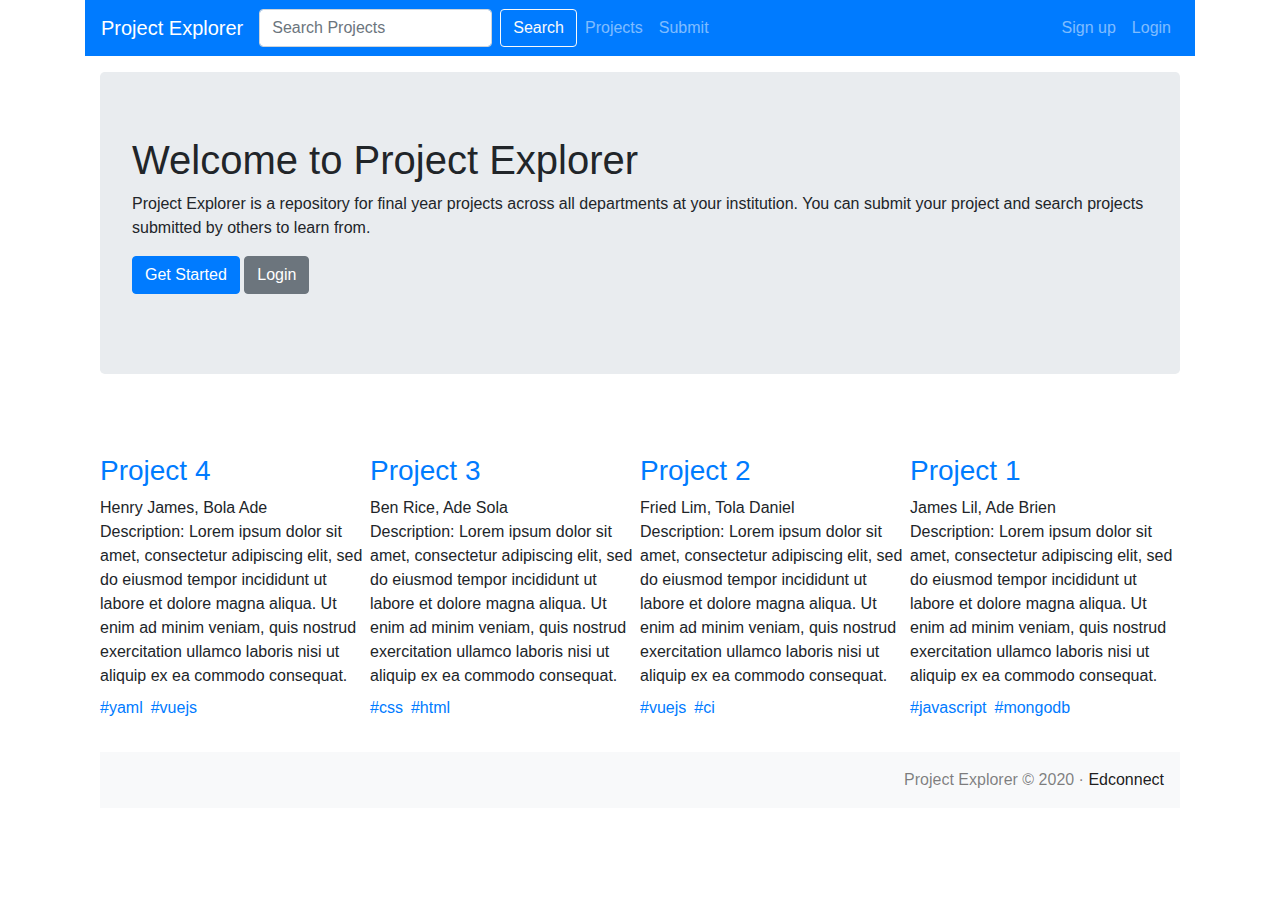
<file: app/public/project-explorer/index.html>
<!DOCTYPE html>
<html>

<head>
    <title>Project Repo App</title>
    <link rel="stylesheet" href="css/bootstrap.min.css" />
    
</head>

<body>
    <div class="container-lg">
        <nav class="navbar navbar-expand navbar-dark bg-primary"><a href="/" class="navbar-brand">Project Explorer</a>
            <form method="get" action="/projects" class="form-inline"><input type="text" placeholder="Search Projects"
                    name="search" class="mr-sm-2 form-control"><input type="hidden" name="type" value="Name"><button
                    type="submit" class="btn btn-outline-light">Search</button></form>
            <div class="mr-auto navbar-nav"><a href="/projects" data-rb-event-key="/projects"
                    class="nav-link">Projects</a><a href="/projects/submit" data-rb-event-key="/projects/submit"
                    class="nav-link">Submit</a></div>
            <div class="navbar-nav"><a href="/signup" data-rb-event-key="/signup" class="nav-link">Sign up</a><a
                    href="/login" data-rb-event-key="/login" class="nav-link">Login</a></div>
        </nav>
        <div class="my-3 container">
            <div class="jumbotron">
                <h1>Welcome to Project Explorer</h1>
                <p>Project Explorer is a repository for final year projects across all departments at your institution.
                    You can submit your project and search projects submitted by others to learn from.</p>
                <p><a href="register.html" class="btn btn-primary">Get Started</a> <a href="login.html"
                        class="btn btn-secondary">Login</a></p>
            </div>
            <div class="px-0 mb-5 container">
                <div class="row"></div>
            </div>
            <div class="d-flex flex-row-reverse justify-content-between flex-container1">
                    <section class='child-1'>
                            <h3 class="text-primary">Project 1</h3>
                            <ul class="list-unstyled">    
                                <li id="projectName">James Lil, Ade Brien</li>
                                <li id="projectDesc mt-2">Description: Lorem ipsum dolor sit amet, consectetur adipiscing elit, sed do eiusmod tempor incididunt ut labore et dolore magna aliqua. Ut enim ad minim veniam, quis nostrud exercitation ullamco laboris nisi ut aliquip ex ea commodo consequat. </li>
                                <li class="text-primary mt-2"><span class="code-inline mr-2">#javascript</span><span>#mongodb</span></li>
                            </ul>
                    </section>
                    <section class="child-2">
                            <h3 class="text-primary">Project 2</h3>
                            <ul class="list-unstyled">    
                                <li id="projectName">Fried Lim, Tola Daniel</li>
                                <li id="projectDesc mt-2">Description: Lorem ipsum dolor sit amet, consectetur adipiscing elit, sed do eiusmod tempor incididunt ut labore et dolore magna aliqua. Ut enim ad minim veniam, quis nostrud exercitation ullamco laboris nisi ut aliquip ex ea commodo consequat. </li>
                                <li class="text-primary mt-2"><span class="code-inline mr-2">#vuejs</span><span>#ci</span></li>
                            </ul>
                    </section>
                    <section class="child-3">
                            <h3 class="text-primary">Project 3</h3>
                            <ul class="list-unstyled">    
                                <li id="projectName">Ben Rice, Ade Sola</li>
                                <li id="projectDesc mt-2">Description: Lorem ipsum dolor sit amet, consectetur adipiscing elit, sed do eiusmod tempor incididunt ut labore et dolore magna aliqua. Ut enim ad minim veniam, quis nostrud exercitation ullamco laboris nisi ut aliquip ex ea commodo consequat. </li>
                                <li class="text-primary mt-2"><span class="code-inline mr-2">#css</span><span>#html</span></li>
                            </ul>
                    </section>
                    <section class="child-4">
                            <h3 class="text-primary">Project 4</h3>
                            <ul class="list-unstyled">    
                                <li id="projectName">Henry James, Bola Ade</li>
                                <li id="projectDesc mt-2">Description: Lorem ipsum dolor sit amet, consectetur adipiscing elit, sed do eiusmod tempor incididunt ut labore et dolore magna aliqua. Ut enim ad minim veniam, quis nostrud exercitation ullamco laboris nisi ut aliquip ex ea commodo consequat. </li>
                                <li class="text-primary mt-2"><span class="code-inline mr-2">#yaml</span><span>#vuejs</span></li>
                            </ul>
                    </section>
            </div>
        </div>
        <div class="container">
            <nav class="navbar navbar-expand navbar-light bg-light">
                <div class="justify-content-end navbar-collapse collapse"><span class="navbar-text">Project Explorer ©
                        2020 · <a href="https://edconnect.ng/" target="_blank">Edconnect</a></span></div>
            </nav>
        </div>
    </div>
</body>

</html>
</file>
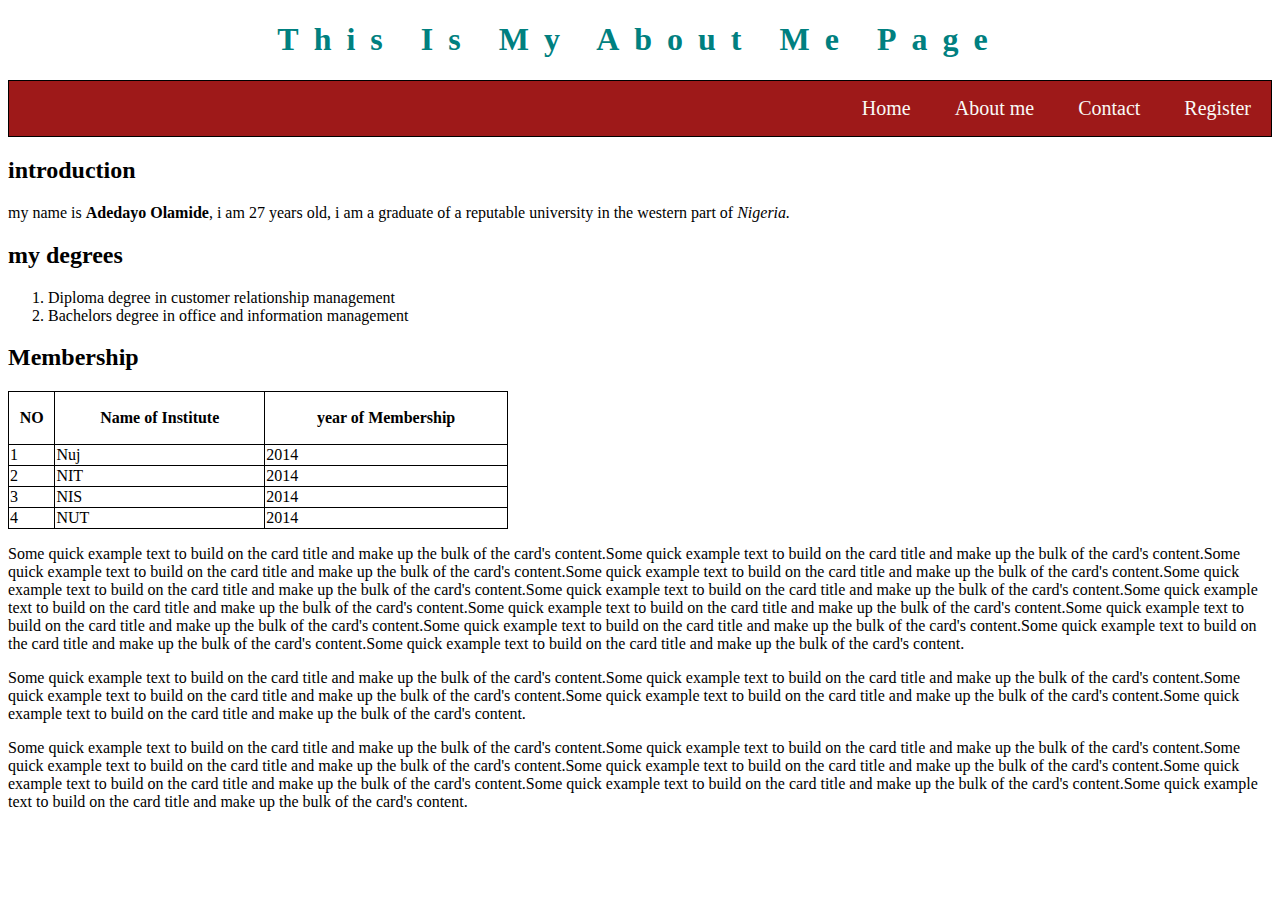
<file: app/public/challenge.html>
<!DOCTYPE html>
<html lang="en">
<head>
    <meta charset="UTF-8">
    <meta name="viewport" content="width=device-width, initial-scale=1.0">
    <title>Document</title>
    <link rel="stylesheet" href="style.css">
</head>
<body>
    <header>
        <h1>This is my about me page</h1>
    </header>
    <nav>
        <ul>
            <li class="nav-link"><a href="index.html">Home</a></li>
            <li class="nav-link"><a href="challenge.html">About me</a></li>
            <li class="nav-link"><a href="contact.html">Contact</a></li>
            <li class="nav-link"><a href="register.html">Register</a></li>
        </ul>
    </nav>
    <main>
        <section>
            <h2>
                introduction
            </h2>
            <p>my name is <strong>Adedayo Olamide</strong>, i am 27 years old, i am a graduate of a reputable university in the western part of <em>Nigeria.</em></p>
        </section>

        <section>
            <h2>
                my degrees
            </h2>
            <ol><li>Diploma degree in customer relationship management</li>
                <li>Bachelors degree in office and information management</li>

             </ol>
        </section>
    </main>
    <table>
        <h2>Membership</h2>
        <thead>
            <tr>
        <th>NO</th>
        <th>Name of Institute</th>
        <th>year of Membership</th>
        </tr>
        </thead>
        <tbody>
            <tr>
                <td>1</td>
                <td>Nuj</td>
                <td>2014</td>
            </tr>

            <tr>
                <td>2</td>
                <td>NIT</td>
                <td>2014</td>
            </tr>

            <tr>
                <td>3</td>
                <td>NIS</td>
                <td>2014</td>
            </tr>

            <tr>
                <td>4</td>
                <td>NUT</td>
                <td>2014</td>
            </tr>
        </tbody>
    </table>
    <div id="article">
   <p>Some quick example text to build on the card title and make up the bulk of the card's content.Some quick example text to build on the card title and make up the bulk of the card's content.Some quick example text to build on the card title and make up the bulk of the card's content.Some quick example text to build on the card title and make up the bulk of the card's content.Some quick example text to build on the card title and make up the bulk of the card's content.Some quick example text to build on the card title and make up the bulk of the card's content.Some quick example text to build on the card title and make up the bulk of the card's content.Some quick example text to build on the card title and make up the bulk of the card's content.Some quick example text to build on the card title and make up the bulk of the card's content.Some quick example text to build on the card title and make up the bulk of the card's content.Some quick example text to build on the card title and make up the bulk of the card's content.Some quick example text to build on the card title and make up the bulk of the card's content.</p>
       <p>Some quick example text to build on the card title and make up the bulk of the card's content.Some quick example text to build on the card title and make up the bulk of the card's content.Some quick example text to build on the card title and make up the bulk of the card's content.Some quick example text to build on the card title and make up the bulk of the card's content.Some quick example text to build on the card title and make up the bulk of the card's content.</p>
       <p>Some quick example text to build on the card title and make up the bulk of the card's content.Some quick example text to build on the card title and make up the bulk of the card's content.Some quick example text to build on the card title and make up the bulk of the card's content.Some quick example text to build on the card title and make up the bulk of the card's content.Some quick example text to build on the card title and make up the bulk of the card's content.Some quick example text to build on the card title and make up the bulk of the card's content.Some quick example text to build on the card title and make up the bulk of the card's content.</p>
    </div>
</body>
</html>
</file>
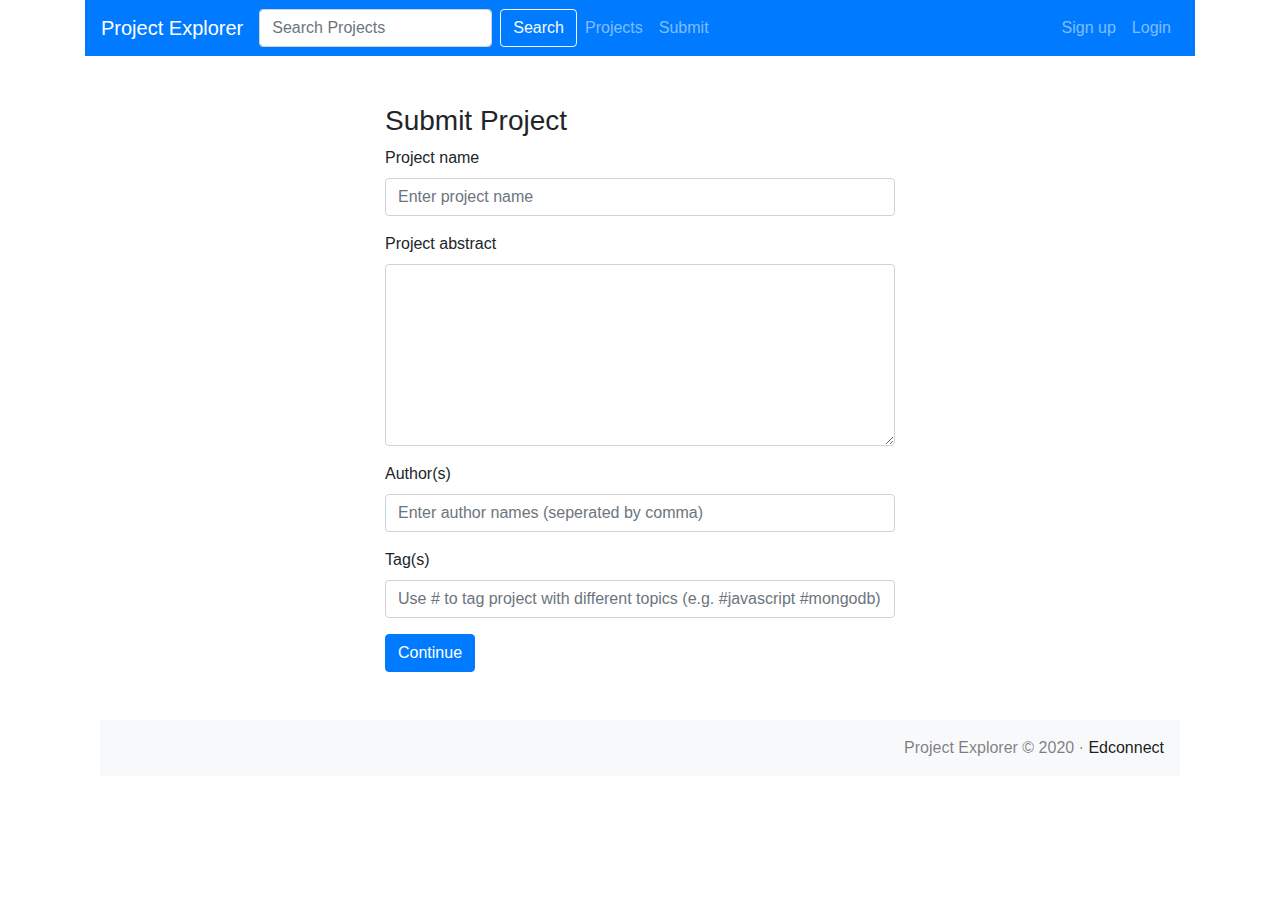
<file: app/public/project-explorer/createProject.html>
<!DOCTYPE html>
<html>

<head>
    <title>Project Repo App</title>
    <link rel="stylesheet" href="css/bootstrap.min.css" />
</head>

<body>
    <div class="container-lg">
        <nav class="navbar navbar-expand navbar-dark bg-primary"><a href="/" class="navbar-brand">Project Explorer</a>
            <form method="get" action="/projects" class="form-inline"><input type="text" placeholder="Search Projects"
                    name="search" class="mr-sm-2 form-control"><input type="hidden" name="type" value="Name"><button
                    type="submit" class="btn btn-outline-light">Search</button></form>
            <div class="mr-auto navbar-nav"><a href="/projects" data-rb-event-key="/projects"
                    class="nav-link">Projects</a><a href="/projects/submit" data-rb-event-key="/projects/submit"
                    class="nav-link">Submit</a></div>
            <div class="navbar-nav"><a href="/signup" data-rb-event-key="/signup" class="nav-link">Sign up</a><a
                    href="/login" data-rb-event-key="/login" class="nav-link">Login</a></div>
        </nav>



        <div class="my-3 container">
            <div class="justify-content-center my-5 w-50 mx-auto row">
                <div class="col">
                    <h3>Submit Project</h3>
                    <form action="/projects/submit" method="post" class="">
                        <div class="form-group"><label class="form-label">Project name</label><input type="text"
                                name="name" placeholder="Enter project name" required="" class="form-control" value="">
                        </div>
                        <div class="form-group"><label class="form-label">Project abstract</label><textarea
                                name="abstract" rows="7" required="" class="form-control"></textarea></div>
                        <div class="form-group"><label class="form-label">Author(s)</label><input type="text"
                                name="authors" placeholder="Enter author names (seperated by comma)" required=""
                                class="form-control" value=""></div>
                        <div class="form-group"><label class="form-label">Tag(s)</label><input type="text" name="tags"
                                placeholder="Use # to tag project with different topics (e.g. #javascript #mongodb)"
                                class="form-control" value=""></div><button type="submit"
                            class="btn btn-primary">Continue</button>
                    </form>
                </div>
            </div>
        </div>




        <div class="container">
            <nav class="navbar navbar-expand navbar-light bg-light">
                <div class="justify-content-end navbar-collapse collapse"><span class="navbar-text">Project Explorer ©
                        2020 · <a href="https://edconnect.ng/" target="_blank">Edconnect</a></span></div>
            </nav>
        </div>


    </div>
</body>

</html>
</file>
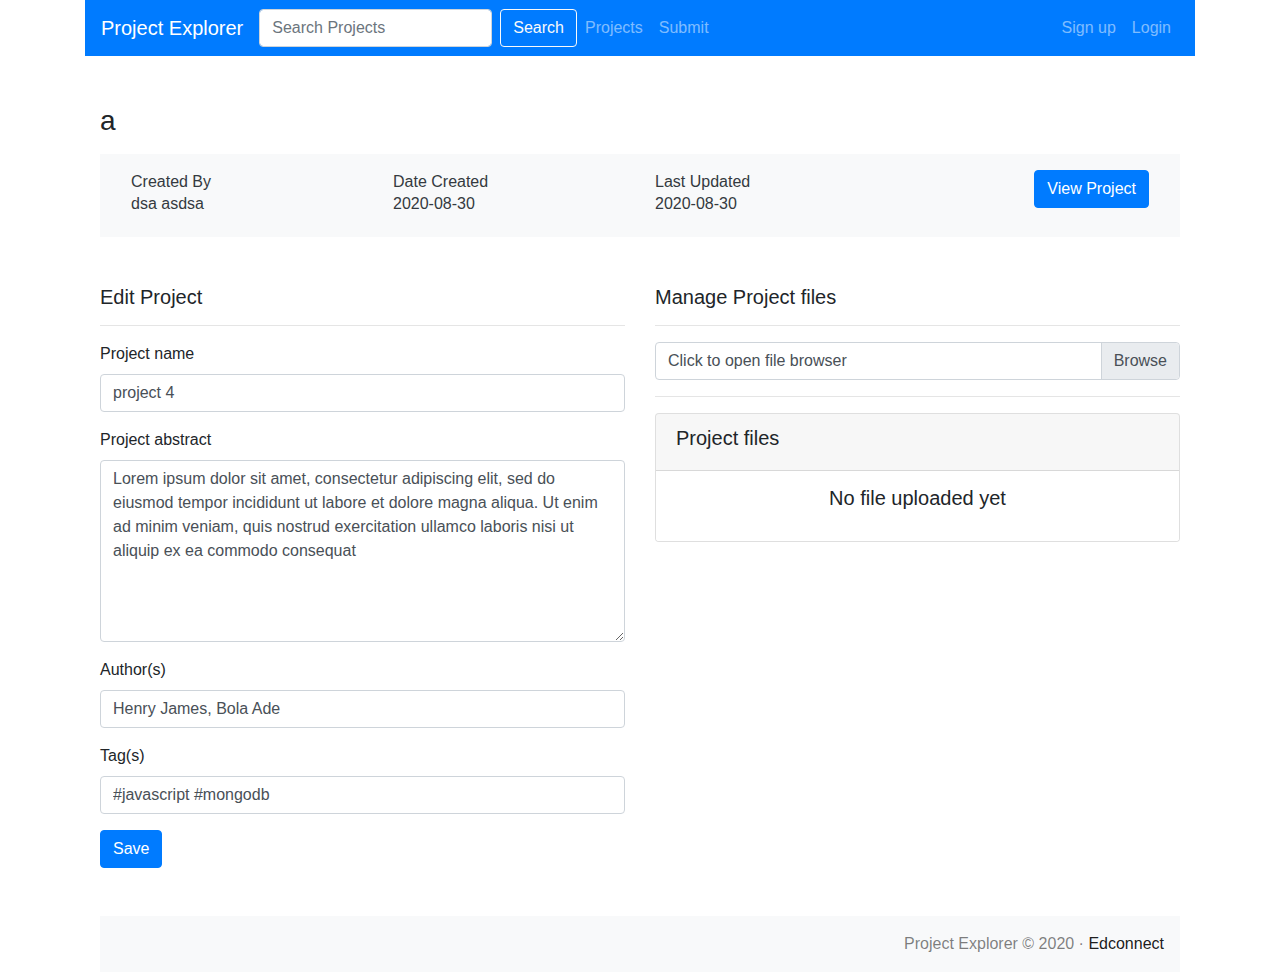
<file: app/public/project-explorer/editProject.html>
<!DOCTYPE html>
<html>

<head>
    <title>Project Repo App</title>
    <link rel="stylesheet" href="css/bootstrap.min.css" />
</head>

<body>
    <div class="container-lg">
        <nav class="navbar navbar-expand navbar-dark bg-primary"><a href="/" class="navbar-brand">Project Explorer</a>
            <form method="get" action="/projects" class="form-inline"><input type="text" placeholder="Search Projects"
                    name="search" class="mr-sm-2 form-control"><input type="hidden" name="type" value="Name"><button
                    type="submit" class="btn btn-outline-light">Search</button></form>
            <div class="mr-auto navbar-nav"><a href="/projects" data-rb-event-key="/projects"
                    class="nav-link">Projects</a><a href="/projects/submit" data-rb-event-key="/projects/submit"
                    class="nav-link">Submit</a></div>
            <div class="navbar-nav"><a href="/signup" data-rb-event-key="/signup" class="nav-link">Sign up</a><a
                    href="/login" data-rb-event-key="/login" class="nav-link">Login</a></div>
        </nav>



        <div class="my-3 container">
            <h3 class="mt-5">a</h3>
            <div class="container">
                <div class="p-3 mt-3 mb-5 bg-light text-dark row">
                    <div class="col">Created By <br>
                        <h6>dsa asdsa</h6>
                    </div>
                    <div class="col">Date Created <br>
                        <h6>2020-08-30</h6>
                    </div>
                    <div class="col">Last Updated <br>
                        <h6>2020-08-30</h6>
                    </div>
                    <div class="d-flex justify-content-end col">
                        <div><a href="viewProject.html" class="btn btn-primary">View Project</a>
                        </div>
                    </div>
                </div>
            </div>
            <div class="my-5 row">
                <div class="col">
                    <h5>Edit Project</h5>
                    <hr>
                    <form action="/projects/edit" method="post" class="">
                        <div class="form-group"><label class="form-label">Project name</label><input name="name"
                                placeholder="Enter project name" required="" type="text" class="form-control" value="project 4">
                        </div>
                        <div class="form-group"><label class="form-label">Project abstract</label><textarea
                                name="abstract" rows="7" required="" class="form-control">Lorem ipsum dolor sit amet, consectetur adipiscing elit, sed do eiusmod tempor incididunt ut labore et dolore magna aliqua. Ut enim ad minim veniam, quis nostrud exercitation ullamco laboris nisi ut aliquip ex ea commodo consequat</textarea></div>
                        <div class="form-group"><label class="form-label">Author(s)</label><input name="authors"
                                placeholder="Enter author names (seperated by comma)" required="" type="text"
                                class="form-control" value="Henry James, Bola Ade"></div>
                        <div class="form-group"><label class="form-label">Tag(s)</label><input name="tags"
                                placeholder="Use # to tag project with different topics (e.g. #javascript #mongodb)"
                                type="text" class="form-control" value="#javascript #mongodb"></div><input type="hidden" name="id"
                            value="5f4b7e4501d377002946abf3"><button type="submit" class="btn btn-primary">Save</button>
                    </form>
                </div>
                <div class="col">
                    <h5>Manage Project files</h5>
                    <hr>
                    <div class="custom custom-file"><input multiple="" type="file" class="custom-file-input" name="projectFile"><label
                            class="custom-file-label">Click to open file browser</label></div>
                    <hr>
                    <div class="mt-3 card">
                        <div class="card-header">
                            <h5>Project files</h5>
                        </div>
                        <div class="list-group list-group-flush">
                            <div class="d-flex justify-content-center align-items-center list-group-item">
                                <p class="lead">No file uploaded yet</p>
                            </div>
                        </div>
                    </div>
                </div>
            </div>
        </div>




        <div class="container">
            <nav class="navbar navbar-expand navbar-light bg-light">
                <div class="justify-content-end navbar-collapse collapse"><span class="navbar-text">Project Explorer ©
                        2020 · <a href="https://edconnect.ng/" target="_blank">Edconnect</a></span></div>
            </nav>
        </div>


    </div>
</body>

</html>
</file>
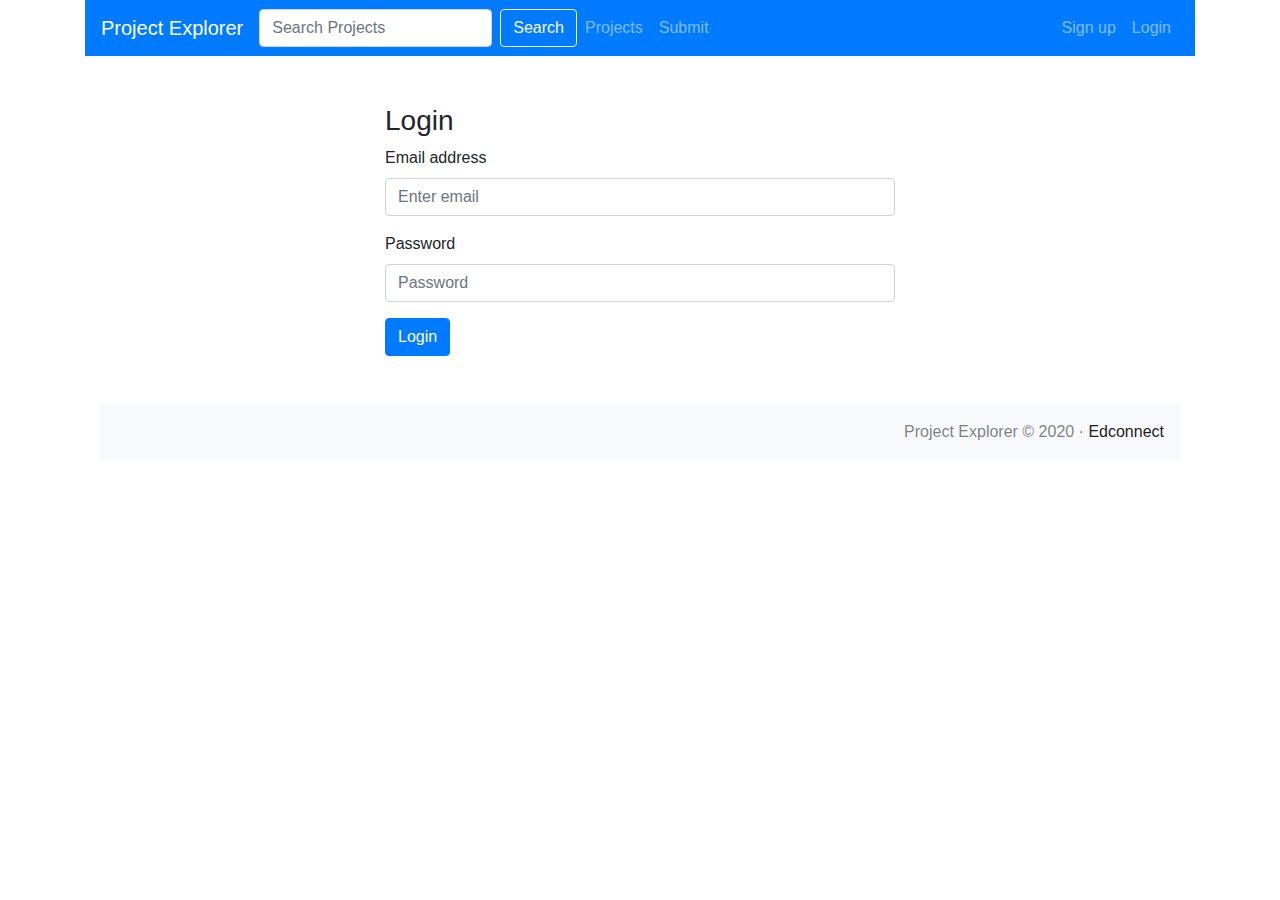
<file: app/public/project-explorer/login.html>
<!DOCTYPE html>
<html>

<head>
    <title>Project Repo App</title>
    <link rel="stylesheet" href="css/bootstrap.min.css" />
</head>

<body>
    <div class="container-lg">
        <nav class="navbar navbar-expand navbar-dark bg-primary"><a href="/" class="navbar-brand">Project Explorer</a>
            <form method="get" action="/projects" class="form-inline"><input type="text" placeholder="Search Projects"
                    name="search" class="mr-sm-2 form-control"><input type="hidden" name="type" value="Name"><button
                    type="submit" class="btn btn-outline-light">Search</button></form>
            <div class="mr-auto navbar-nav"><a href="/projects" data-rb-event-key="/projects"
                    class="nav-link">Projects</a><a href="/projects/submit" data-rb-event-key="/projects/submit"
                    class="nav-link">Submit</a></div>
            <div class="navbar-nav"><a href="/signup" data-rb-event-key="/signup" class="nav-link">Sign up</a><a
                    href="/login" data-rb-event-key="/login" class="nav-link">Login</a></div>
        </nav>



        <div class="my-3 container">
            <div class="justify-content-center my-5 w-50 mx-auto row">
                <div class="col">
                    <h3>Login</h3>
                    <form action="/login" method="post" class="">
                        <div class="form-group"><label class="form-label">Email address</label><input type="email"
                                name="email" placeholder="Enter email" class="form-control"></div>
                        <div class="form-group"><label class="form-label">Password</label><input type="password"
                                name="password" placeholder="Password" class="form-control"></div><button type="submit"
                            class="btn btn-primary">Login</button>
                    </form>
                </div>
            </div>
        </div>




        <div class="container">
            <nav class="navbar navbar-expand navbar-light bg-light">
                <div class="justify-content-end navbar-collapse collapse"><span class="navbar-text">Project Explorer ©
                        2020 · <a href="https://edconnect.ng/" target="_blank">Edconnect</a></span></div>
            </nav>
        </div>


    </div>
</body>

</html>
</file>
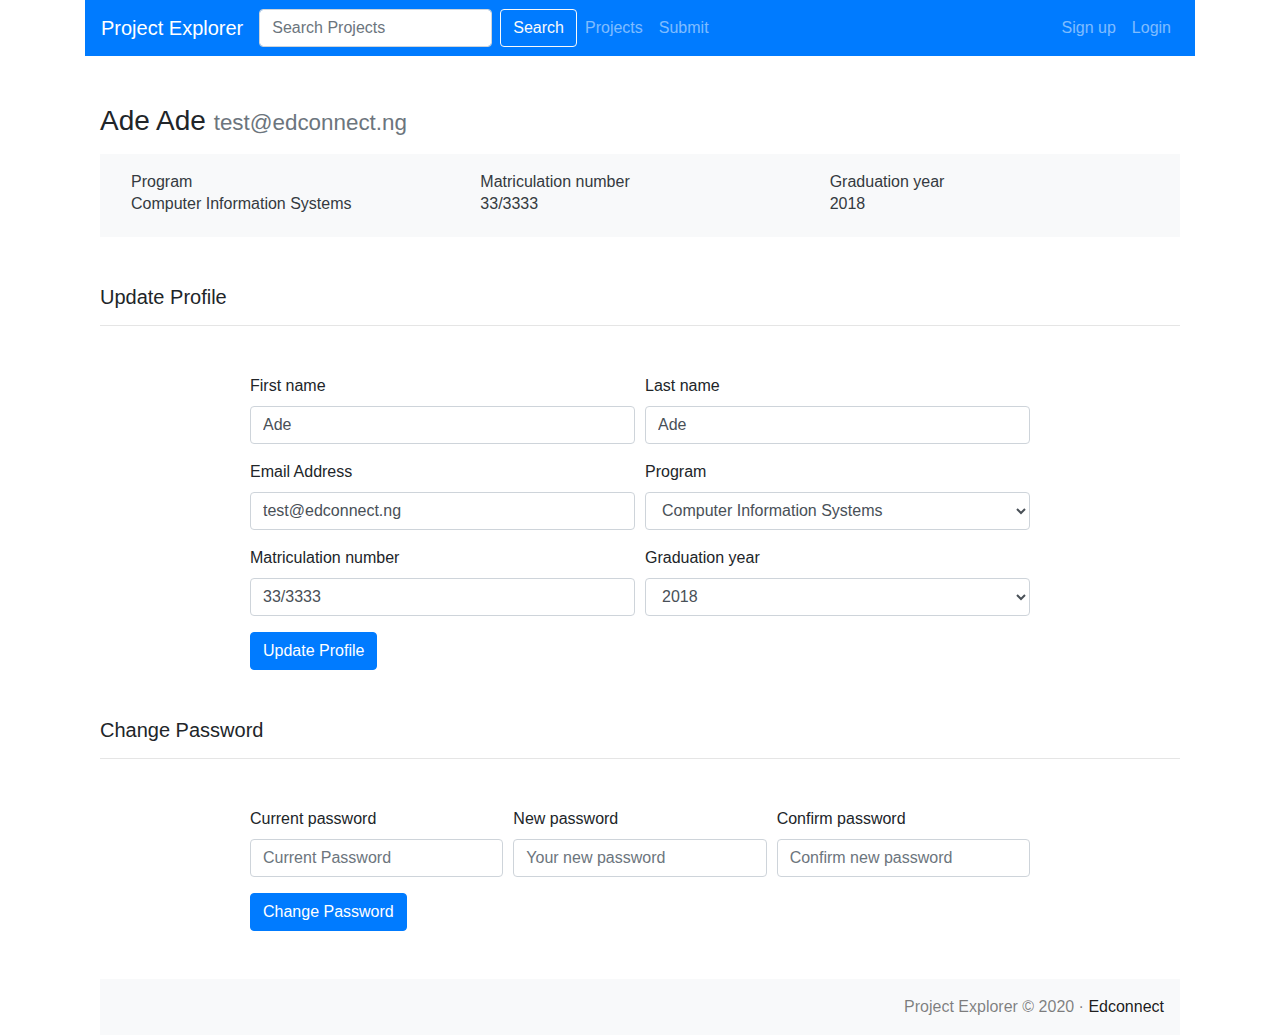
<file: app/public/project-explorer/profile.html>
<!DOCTYPE html>
<html>

<head>
    <title>Project Repo App</title>
    <link rel="stylesheet" href="css/bootstrap.min.css" />
</head>

<body>
    <div class="container-lg">
        <nav class="navbar navbar-expand navbar-dark bg-primary"><a href="/" class="navbar-brand">Project Explorer</a>
            <form method="get" action="/projects" class="form-inline"><input type="text" placeholder="Search Projects"
                    name="search" class="mr-sm-2 form-control"><input type="hidden" name="type" value="Name"><button
                    type="submit" class="btn btn-outline-light">Search</button></form>
            <div class="mr-auto navbar-nav"><a href="/projects" data-rb-event-key="/projects"
                    class="nav-link">Projects</a><a href="/projects/submit" data-rb-event-key="/projects/submit"
                    class="nav-link">Submit</a></div>
            <div class="navbar-nav"><a href="/signup" data-rb-event-key="/signup" class="nav-link">Sign up</a><a
                    href="/login" data-rb-event-key="/login" class="nav-link">Login</a></div>
        </nav>



        <div class="my-3 container">
            <h3 class="mt-5">Ade Ade <small class="text-muted">test@edconnect.ng</small></h3>
            <div class="container">
                <div class="p-3 mt-3 mb-5 bg-light text-dark row">
                    <div class="col">Program <br>
                        <h6>Computer Information Systems</h6>
                    </div>
                    <div class="col">Matriculation number <br>
                        <h6>33/3333</h6>
                    </div>
                    <div class="col">Graduation year <br>
                        <h6>2018</h6>
                    </div>
                </div>
            </div>
            <h5>Update Profile</h5>
            <hr>
            <div class="justify-content-center my-5 w-75 mx-auto row">
                <div class="col">
                    <form action="/profile" method="post" class="">
                        <div class="form-row">
                            <div class="form-group col"><label class="form-label">First name</label><input
                                    name="firstName" required="" type="text" class="form-control" value="Ade"></div>
                            <div class="form-group col"><label class="form-label">Last name</label><input
                                    name="lastName" required="" type="text" class="form-control" value="Ade"></div>
                        </div>
                        <div class="form-row">
                            <div class="form-group col"><label class="form-label">Email Address</label><input
                                    name="email" required="" type="email" class="form-control"
                                    value="test@edconnect.ng"></div>
                            <div class="form-group col"><label class="form-label">Program</label><select name="program"
                                    required="" class="form-control">
                                    <option value="">Choose...</option>
                                    <option value="5f469f60c482f40030c5cbcc">Computer Technology</option>
                                    <option value="5f469f60c482f40030c5cbcb">Computer Science</option>
                                    <option value="5f469f60c482f40030c5cbcd" selected="">Computer Information Systems
                                    </option>
                                    <option value="5f469f60c482f40030c5cbce">Software Engineering</option>
                                </select></div>
                        </div>
                        <div class="form-row">
                            <div class="form-group col"><label class="form-label">Matriculation number</label><input
                                    name="matricNumber" required="" type="text" class="form-control" value="33/3333">
                            </div>
                            <div class="form-group col"><label class="form-label">Graduation year</label><select
                                    name="graduationYear" required="" class="form-control">
                                    <option value="">Choose...</option>
                                    <option value="2020">2020</option>
                                    <option value="2019">2019</option>
                                    <option value="2018" selected="">2018</option>
                                    <option value="2017">2017</option>
                                    <option value="2016">2016</option>
                                    <option value="2015">2015</option>
                                    <option value="2014">2014</option>
                                    <option value="2013">2013</option>
                                    <option value="2012">2012</option>
                                    <option value="2011">2011</option>
                                    <option value="2010">2010</option>
                                    <option value="2009">2009</option>
                                    <option value="2008">2008</option>
                                    <option value="2007">2007</option>
                                    <option value="2006">2006</option>
                                    <option value="2005">2005</option>
                                    <option value="2004">2004</option>
                                    <option value="2003">2003</option>
                                    <option value="2002">2002</option>
                                    <option value="2001">2001</option>
                                </select></div>
                        </div><button type="submit" class="btn btn-primary">Update Profile</button>
                    </form>
                </div>
            </div>
            <h5>Change Password</h5>
            <hr>
            <div class="justify-content-center my-5 w-75 mx-auto row">
                <div class="col">
                    <form action="/password" method="post" class="">
                        <div class="form-row">
                            <div class="form-group col-md-4"><label class="form-label">Current password</label><input
                                    placeholder="Current Password" required="" name="currentPassword" type="password"
                                    class="form-control"></div>
                            <div class="form-group col-md-4"><label class="form-label">New password</label><input
                                     placeholder="Your new password" required="" name="newPassword" type="password"
                                    class="form-control"></div>
                            <div class="form-group col-md-4"><label class="form-label">Confirm password</label><input
                                    name="confirmPassword" placeholder="Confirm new password" required=""
                                    type="password" class="form-control"></div>
                        </div><button type="submit" class="btn btn-primary">Change Password</button>
                    </form>
                </div>
            </div>
        </div>




        <div class="container">
            <nav class="navbar navbar-expand navbar-light bg-light">
                <div class="justify-content-end navbar-collapse collapse"><span class="navbar-text">Project Explorer ©
                        2020 · <a href="https://edconnect.ng/" target="_blank">Edconnect</a></span></div>
            </nav>
        </div>


    </div>
</body>

</html>
</file>
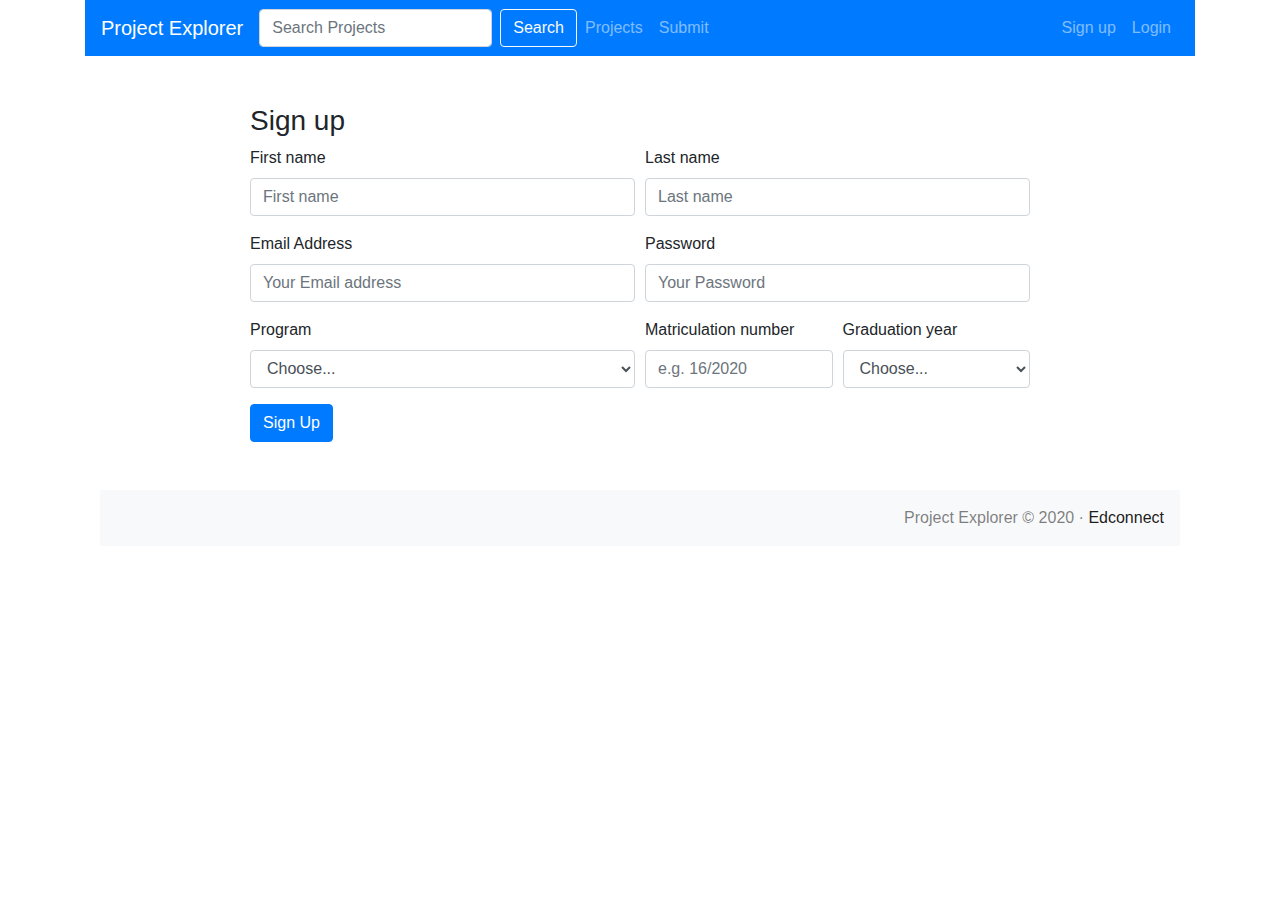
<file: app/public/project-explorer/register.html>
<!DOCTYPE html>
<html>

<head>
    <title>Project Repo App</title>
    <link rel="stylesheet" href="css/bootstrap.min.css" />
</head>

<body>
    <div class="container-lg">
        <nav class="navbar navbar-expand navbar-dark bg-primary"><a href="/" class="navbar-brand">Project Explorer</a>
            <form method="get" action="/projects" class="form-inline"><input type="text" placeholder="Search Projects"
                    name="search" class="mr-sm-2 form-control"><input type="hidden" name="type" value="Name"><button
                    type="submit" class="btn btn-outline-light">Search</button></form>
            <div class="mr-auto navbar-nav"><a href="/projects" data-rb-event-key="/projects"
                    class="nav-link">Projects</a><a href="/projects/submit" data-rb-event-key="/projects/submit"
                    class="nav-link">Submit</a></div>
            <div class="navbar-nav"><a href="/signup" data-rb-event-key="/signup" class="nav-link">Sign up</a><a
                    href="/login" data-rb-event-key="/login" class="nav-link">Login</a></div>
        </nav>



        <div class="my-3 container">
            <div class="justify-content-center my-5 w-75 mx-auto row">
                <div class="col">
                    <h3>Sign up</h3>
                    <form action="/signup" method="post" class="">
                        <div class="form-row">
                            <div class="form-group col"><label class="form-label">First name</label><input type="text"
                                    name="firstName" placeholder="First name" required="" class="form-control"></div>
                            <div class="form-group col"><label class="form-label">Last name</label><input type="text"
                                    name="lastName" placeholder="Last name" required="" class="form-control"></div>
                        </div>
                        <div class="form-row">
                            <div class="form-group col"><label class="form-label">Email Address</label><input
                                    type="email" name="email" placeholder="Your Email address" required=""
                                    class="form-control"></div>
                            <div class="form-group col"><label class="form-label">Password</label><input type="password"
                                    name="password" placeholder="Your Password" required="" class="form-control"></div>
                        </div>
                        <div class="form-row">
                            <div class="form-group col-md-6"><label class="form-label">Program</label><select
                                    name="program" required="" class="form-control">
                                    <option value="">Choose...</option>
                                    <option value="5f469f60c482f40030c5cbcc">Computer Technology</option>
                                    <option value="5f469f60c482f40030c5cbcb">Computer Science</option>
                                    <option value="5f469f60c482f40030c5cbcd">Computer Information Systems</option>
                                    <option value="5f469f60c482f40030c5cbce">Software Engineering</option>
                                </select></div>
                            <div class="form-group col"><label class="form-label">Matriculation number</label><input
                                    type="text" name="matricNumber" placeholder="e.g. 16/2020" required=""
                                    class="form-control"></div>
                            <div class="form-group col"><label class="form-label">Graduation year</label><select
                                    name="graduationYear" required="" class="form-control">
                                    <option value="">Choose...</option>
                                    <option value="2020">2020</option>
                                    <option value="2019">2019</option>
                                    <option value="2018">2018</option>
                                    <option value="2017">2017</option>
                                    <option value="2016">2016</option>
                                    <option value="2015">2015</option>
                                    <option value="2014">2014</option>
                                    <option value="2013">2013</option>
                                    <option value="2012">2012</option>
                                    <option value="2011">2011</option>
                                    <option value="2010">2010</option>
                                    <option value="2009">2009</option>
                                    <option value="2008">2008</option>
                                    <option value="2007">2007</option>
                                    <option value="2006">2006</option>
                                    <option value="2005">2005</option>
                                    <option value="2004">2004</option>
                                    <option value="2003">2003</option>
                                    <option value="2002">2002</option>
                                    <option value="2001">2001</option>
                                </select></div>
                        </div><button type="submit" class="btn btn-primary">Sign Up</button>
                    </form>
                </div>
            </div>
        </div>




        <div class="container">
            <nav class="navbar navbar-expand navbar-light bg-light">
                <div class="justify-content-end navbar-collapse collapse"><span class="navbar-text">Project Explorer ©
                        2020 · <a href="https://edconnect.ng/" target="_blank">Edconnect</a></span></div>
            </nav>
        </div>


    </div>
</body>

</html>
</file>
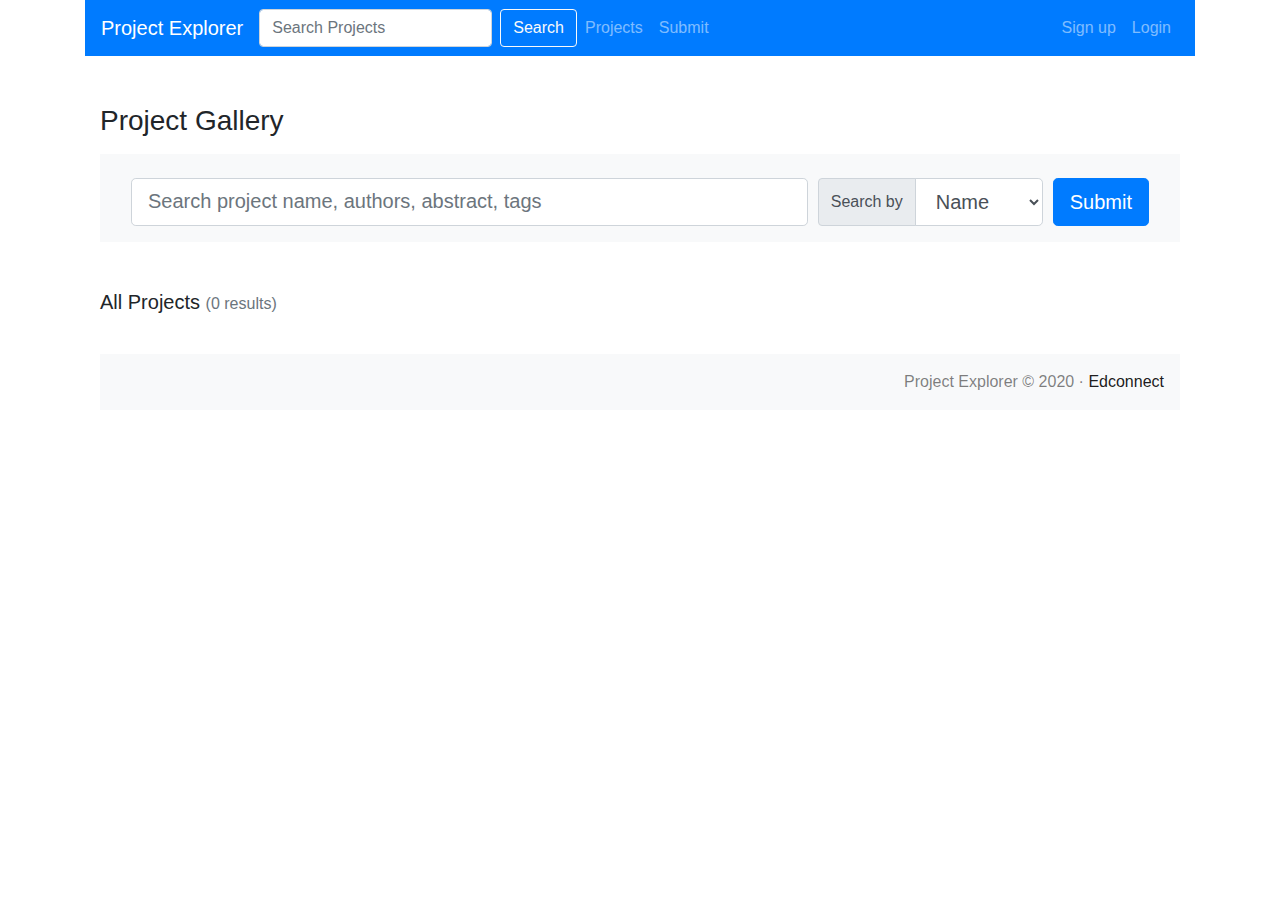
<file: app/public/project-explorer/search.html>
<!DOCTYPE html>
<html>

<head>
    <title>Project Repo App</title>
    <link rel="stylesheet" href="css/bootstrap.min.css" />
</head>

<body>
    <div class="container-lg">
        <nav class="navbar navbar-expand navbar-dark bg-primary"><a href="/" class="navbar-brand">Project Explorer</a>
            <form method="get" action="/projects" class="form-inline"><input type="text" placeholder="Search Projects"
                    name="search" class="mr-sm-2 form-control"><input type="hidden" name="type" value="Name"><button
                    type="submit" class="btn btn-outline-light">Search</button></form>
            <div class="mr-auto navbar-nav"><a href="/projects" data-rb-event-key="/projects"
                    class="nav-link">Projects</a><a href="/projects/submit" data-rb-event-key="/projects/submit"
                    class="nav-link">Submit</a></div>
            <div class="navbar-nav"><a href="/signup" data-rb-event-key="/signup" class="nav-link">Sign up</a><a
                    href="/login" data-rb-event-key="/login" class="nav-link">Login</a></div>
        </nav>



        <div class="my-3 container">
            <h3 class="mt-5">Project Gallery</h3>
            <div class="container">
                <div class="p-3 mt-3 mb-5 bg-light text-dark row">
                    <div class="col">
                        <form method="get" action="/projects" class="">
                            <div class="mt-2 form-row">
                                <div class="col"><input placeholder="Search project name, authors, abstract, tags"
                                        name="searchTerm" type="text" class="form-control form-control-lg"></div>
                                <div class="col-md-auto">
                                    <div class="input-group">
                                        <div class="input-group-prepend"><span class="input-group-text">Search by</span>
                                        </div><select class="form-control form-control-lg" name="searchCategory">
                                            <option value="Name" selected="">Name</option>
                                            <option value="Abstract">Abstract</option>
                                            <option value="Authors">Authors</option>
                                            <option value="Tags">Tags</option>
                                        </select>
                                    </div>
                                </div>
                                <div class="col-md-auto"><button type="submit"
                                        class="btn btn-primary btn-lg">Submit</button></div>
                            </div>
                        </form>
                    </div>
                </div>
            </div>
            <div class="mb-3 row">
                <div class="col">
                    <h5>All Projects <small class="text-muted">(0 results)</small></h5>
                </div>
            </div>
            <div class="px-0 mb-3 container">
                <div class="row"></div>
            </div>
        </div>



        <div class="container">
            <nav class="navbar navbar-expand navbar-light bg-light">
                <div class="justify-content-end navbar-collapse collapse"><span class="navbar-text">Project Explorer ©
                        2020 · <a href="https://edconnect.ng/" target="_blank">Edconnect</a></span></div>
            </nav>
        </div>


    </div>
</body>

</html>
</file>
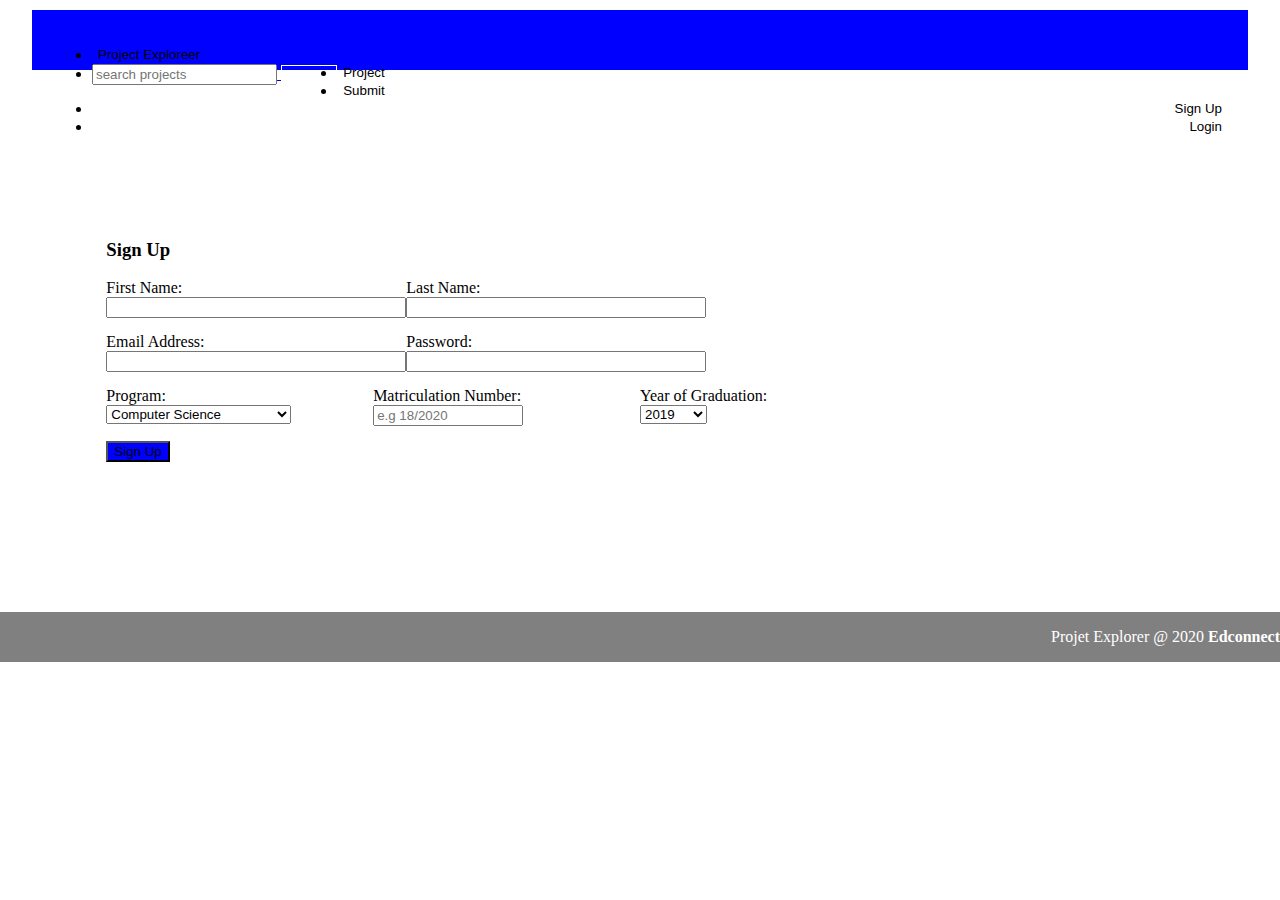
<file: app/public/project-explorer/signup.html>
<!DOCTYPE html>
<html lang="en">
<head>
    <meta charset="UTF-8">
    <meta name="viewport" content="width=device-width, initial-scale=1.0">
    <link rel="stylesheet" href="css/style.css">
    <title>Register</title>
</head>
<body>
    
<!--Beginning of nav-->

<div class="container">
    <nav>
        <ul>
            <li class=""><a href="index.html"><button class="button-left">Project Exploreer</button></a></li>
            <li class="button-left"><a href="search.html"> <input type="text" placeholder="search projects">
                <button class="search-btn">Search</button></a></li>
                <li class=""><a href="project.html"><button class="button-left">Project</button></a></li>
                <li class=""><a href="submit.html"><button class="button-left">Submit</button></a></li>
                <li class=""><a href="register.html"><button class='button-right'>Sign Up</button></a></li>
            <li class=""><a href="login.html"><button class="button-right">Login</button></a></li>
            
        </ul>
    </nav>
<!--Beginning of form-->

<form method="get" action="" >
    
    <h3>Sign Up</h3>
    
    <div class="form-group">
        <div>
    <label for="fname">First Name:</label><br>
    <input type="text">
    </div>
    <diV>
    <label for="lname">Last Name:</label><br>
    <input type="text">
    </diV>
    </div>
    <div class="form-group">
        <div>
        <label for="email">Email Address:</label><br>
        <input type="email">
        </div>
        <div>
        <label for="password">Password:</label><br>
        <input type="password">
        </div>
    </div>
        <div class="form-group">
            <div>
            <label for="">Program:</label><br>
            <select name="" id="">
                <optgroup label="program">
                <option value="">Computer Science</option>
                <option value="">Information Management</option>
                </optgroup>
                    </select>
    </div>
        <div class="mat">
            <label for="">Matriculation Number:</label><br>
            <input type="number" placeholder="e.g 18/2020" id="">
        </div>
        <div class="mat">
            <label for="">Year of Graduation:</label><br>
            <select name="" id="" >
                <optgroup label="year">
                <option value="">2019</option>
                    <option value="">2020</option>
                    </optgroup>
            </select>
        </div></div>
                 <input type="submit" id="sublog" value="Sign Up">
        
    </div>
</form>
<footer>
    <p>Projet Explorer @ 2020 <strong>Edconnect</strong></p>
</footer>
</div>
</body>
</html>
</file>
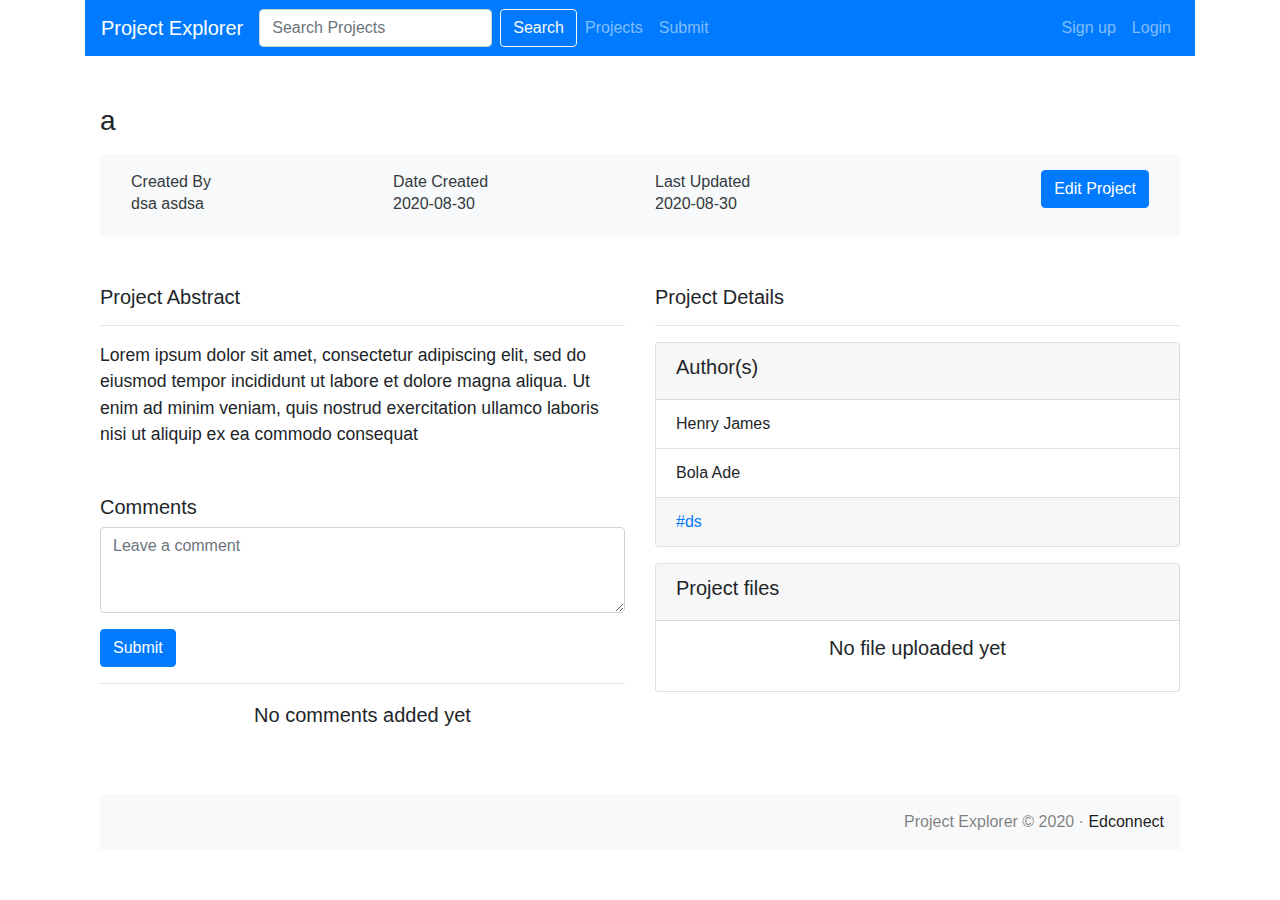
<file: app/public/project-explorer/viewProject.html>
<!DOCTYPE html>
<html>

<head>
    <title>Project Repo App</title>
    <link rel="stylesheet" href="css/bootstrap.min.css" />
</head>

<body>
    <div class="container-lg">
        <nav class="navbar navbar-expand navbar-dark bg-primary"><a href="/" class="navbar-brand">Project Explorer</a>
            <form method="get" action="/projects" class="form-inline"><input type="text" placeholder="Search Projects"
                    name="search" class="mr-sm-2 form-control"><input type="hidden" name="type" value="Name"><button
                    type="submit" class="btn btn-outline-light">Search</button></form>
            <div class="mr-auto navbar-nav"><a href="/projects" data-rb-event-key="/projects"
                    class="nav-link">Projects</a><a href="/projects/submit" data-rb-event-key="/projects/submit"
                    class="nav-link">Submit</a></div>
            <div class="navbar-nav"><a href="/signup" data-rb-event-key="/signup" class="nav-link">Sign up</a><a
                    href="/login" data-rb-event-key="/login" class="nav-link">Login</a></div>
        </nav>



        <div class="my-3 container">
            <h3 class="mt-5">a</h3>
            <div class="container">
                <div class="p-3 mt-3 mb-5 bg-light text-dark row">
                    <div class="col">Created By <br>
                        <h6>dsa asdsa</h6>
                    </div>
                    <div class="col">Date Created <br>
                        <h6>2020-08-30</h6>
                    </div>
                    <div class="col">Last Updated <br>
                        <h6>2020-08-30</h6>
                    </div>
                    <div class="d-flex justify-content-end col">
                        <div><a href="editProject.html" class="btn btn-primary">Edit Project</a>
                        </div>
                    </div>
                </div>
            </div>
            <div class="my-5 row">
                <div class="col">
                    <h5>Project Abstract</h5>
                    <hr>
                    <p class="mb-5" style="font-size: 1.1em;">Lorem ipsum dolor sit amet, consectetur adipiscing elit, sed do eiusmod tempor incididunt ut labore et dolore magna aliqua. Ut enim ad minim veniam, quis nostrud exercitation ullamco laboris nisi ut aliquip ex ea commodo consequat
                    </p>
                    <h5>Comments</h5>
                    <form class="">
                        <div class="form-group"><textarea rows="3" required="" placeholder="Leave a comment"
                                class="form-control"></textarea></div><button type="submit"
                            class="btn btn-primary">Submit</button>
                    </form>
                    <hr>
                    <div class="d-flex justify-content-center align-items-center">
                        <p class="lead">No comments added yet</p>
                    </div>
                </div>
                <div class="col">
                    <h5>Project Details</h5>
                    <hr>
                    <div class="card">
                        <div class="card-header">
                            <h5>Author(s)</h5>
                        </div>
                        <div class="list-group list-group-flush">
                            <div class="list-group-item"><span>Henry James</span></div>
                            <div class="list-group-item"><span>Bola Ade</span></div>
                        </div>
                        <div class="text-muted card-footer"><span class="mr-2"><a
                                    href="/projects?search=ds&amp;type=Tags">#ds</a></span></div>
                    </div>
                    <div class="mt-3 card">
                        <div class="card-header">
                            <h5>Project files</h5>
                        </div>
                        <div class="list-group list-group-flush">
                            <div class="d-flex justify-content-center align-items-center list-group-item">
                                <p class="lead">No file uploaded yet</p>
                            </div>
                        </div>
                    </div>
                </div>
            </div>
        </div>




        <div class="container">
            <nav class="navbar navbar-expand navbar-light bg-light">
                <div class="justify-content-end navbar-collapse collapse"><span class="navbar-text">Project Explorer ©
                        2020 · <a href="https://edconnect.ng/" target="_blank">Edconnect</a></span></div>
            </nav>
        </div>


    </div>
</body>

</html>
</file>
<file: app/public/style.css>
header{
    text-align: center;
    color: teal;
    text-transform: capitalize;
    letter-spacing: 15px;
    
}
nav{
    border: 1px solid;
    background-color: rgb(158, 25, 25);
    text-align: right;
    position: sticky;
    top: 0;
    
    
}
a{
    text-decoration: none;
    

}
.nav-link{
    padding: 20px;
    display: inline;
    font-size: 20px;
}
a:link{color: rgb(249, 250, 246);}
a:visited{color: rgb(248, 119, 59);}
a:hover{color: rgb(248, 35, 152);}
a:active{color: springgreen;}

table, th, td{
    border: 1px solid;
}
table{
    border-collapse: collapse;
    width: 500px;
}
th{
    height: 50px;
}
</file>
<file: app/public/project-explorer/css/style.css>
*{
    box-sizing: border-box;
    -moz-box-sizing: border-box;
    -webkit-box-sizing: border-box;
}

body{
    margin:0;
    padding:0;
}

.container{
    width: 95%;
    margin:10px auto;    
}
nav{
    width:100%;
    height:60px;
    background-color:blue;
    padding:20px;   
}

.search-btn{
    color:white;
    background:transparent;
    border:1px solid #fff;
    
}
.button-left{
    float:left;
    background:transparent;
    border:none;
    
    
}
.button-right{
    float:right;
    background:transparent;
    border:none;

}
.welcome-title{
    width:96%;
    height:250px;
    margin:30px auto;
    background-color: rgb(160, 149, 149);
    padding:50px;
}
.welcome-title button{
    color:#000;
    background-color:blue;
    border:1px solid #fff;
}
.welcome-title p{
    margin-bottom:0;
}
.project-number-container{
    width:100%;
}
.project-no-parent{
    display:flex;
    justify-content:space-between;
    width:100%;
    align-content:space-around;
}
.project-no{
    border:1px solid black;
    width:20%;
    padding:10px;
}
.project-no li{
    list-style-type:none;
}
.project-no a{
    text-align:center;
    color:orangered;
}
footer{
    background-color:grey;
    width:100%;
    height:50px;
    margin-top:20px;
    padding:60px auto;
}
footer p{
    float:right;
    color:#fff;
    
}
/*login page*/
form{
    width:96%;
    margin:100px auto;
    padding:50px;
}
form input{
    width: 300px;
}
#sublog{
    background-color: blue;
    width: auto;
}

/*sign up page */

.wrapper{
    margin-left: 250px;
    
}

.form-group{ 
    display: grid; 
    margin-bottom:15px; 
    grid-template-columns:1fr 1fr 1fr 1fr; 

}
.mat input{
    width: 150px;

}
/*edit page */
#lorem{
    width: 250px;
    height: 150px;
}
.view-no{
    margin-right: 5px;
    
}
.view-parent{
    display:flex;
  width:100%;
    align-content:space-around;
}

/*search page */
#search-p{

        margin-left: 250px;
        padding-bottom: 20px;
    
    }
.heading{
    display: flex;
    flex-direction: row;
    align-content: space-evenly; 
    
}
.detail{
    display: flex;
        flex-direction: column;
        align-content: space-evenly;
        
}
.fig{
    list-style: none;
    
}
     
* {
    box-sizing: border-box;
  }
  h6 {
    margin: 0;
  }
  
  /*.flex-container1 {
    display: flex;
    justify-content: space-between;
  }
  */
  .flex-container1 section {
    border: 1px solid #ebe8e7;
    flex-basis: 23.5%;
    padding: 15px;
  }
  /*
  .flex-container1 .child-1 {
    order: 4;
  }
  .flex-container1 .child-2 {
    order: 3;
  }
  .flex-container1 .child-3 {
    order: 2;
  }
  .flex-container1 .child-4 {
    order: 1;
  }
  .flex-container1 section ul {
    list-style-type: none;
    margin-left: -37px;
  }
  .flex-container1 section li .code-inline {
    margin-right: 15px;
  }
  */
  #projectName {
    color: #b4b4b4;
  }
  /*
  #projectDesc {
    margin-bottom: 15px;
  }*/
</file>
